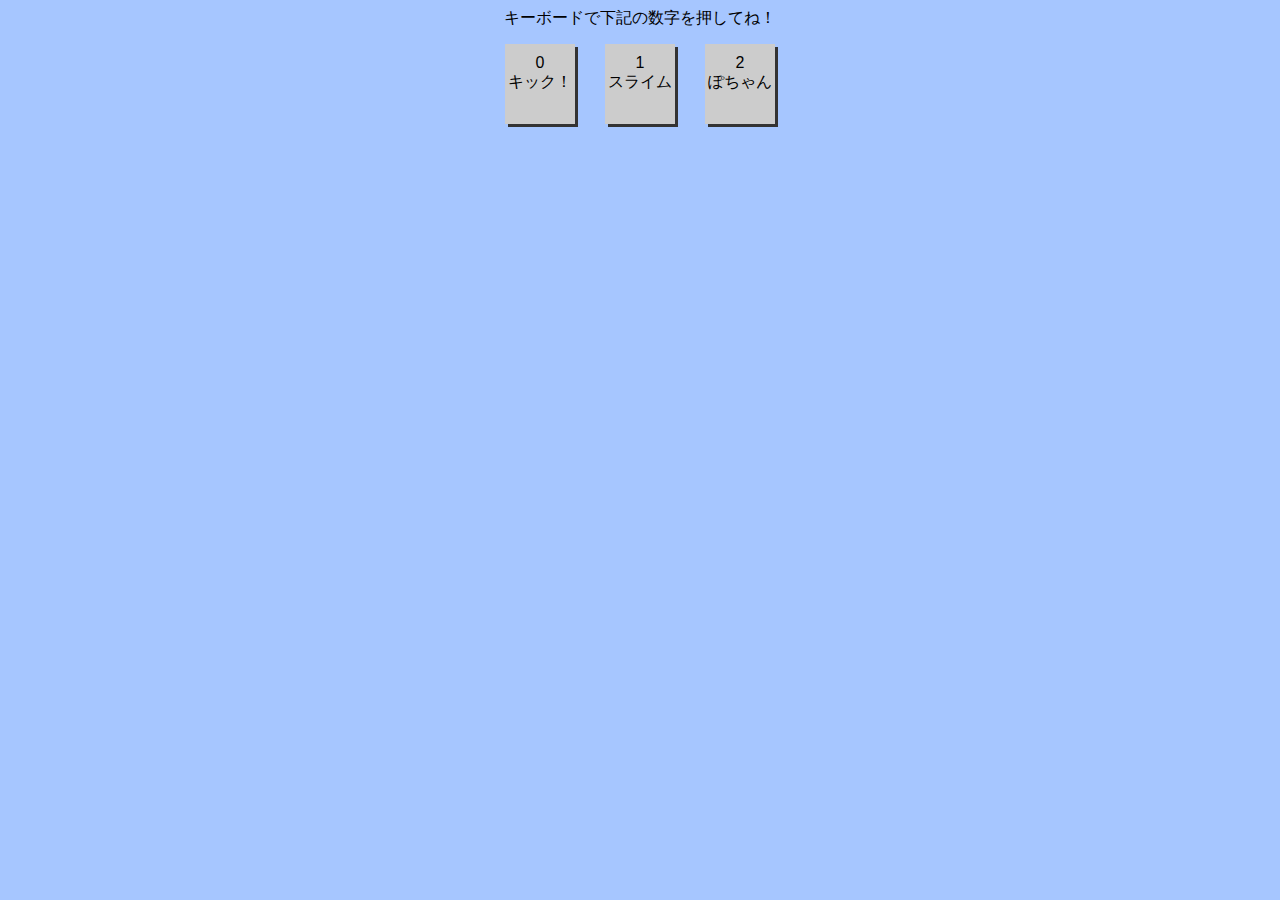
<file: 01_Typing/index.html>
<!DOCTYPE html>
<html lang="ja">
<head>
  <meta charset="UTF-8">
  <title>typing</title>
  <link rel="stylesheet" href="style.css">
</head>
<body>
    <div>キーボードで下記の数字を押してね！</div>
    <div class="keys">
        <div data-key="48" class="key">
            <span>0<br>キック！</span>
        </div>
        <div data-key="49" class="key">
            <span>1<br>スライム</span>
        </div>
        <div data-key="50" class="key">
            <span>2<br>ぽちゃん</span>
        </div>
    </div>

    <audio data-key="48" src="sounds/punch.mp3"></audio> 
    <audio data-key="49" src="sounds/slime.mp3"></audio> 
    <audio data-key="50" src="sounds/water-drop.mp3"></audio> 
<script>
    function removeTransition(e){
        if(e.propertyName !== "transform") return;
        this.classList.remove("playing");
    }

    function playSound(e){
        const audio = document.querySelector(`audio[data-key="${e.keyCode}"]`);
        const key = document.querySelector(`div[data-key="${e.keyCode}"]`);
        if(!audio) return;
        audio.currentTime = 0;
        audio.play();
        key.classList.add("playing");
    }

    const keys = document.querySelectorAll(".key");
    keys.forEach(key => key.addEventListener("transitionend", removeTransition));
    window.addEventListener("keydown", playSound);
</script>
</body>
</html>
</file>
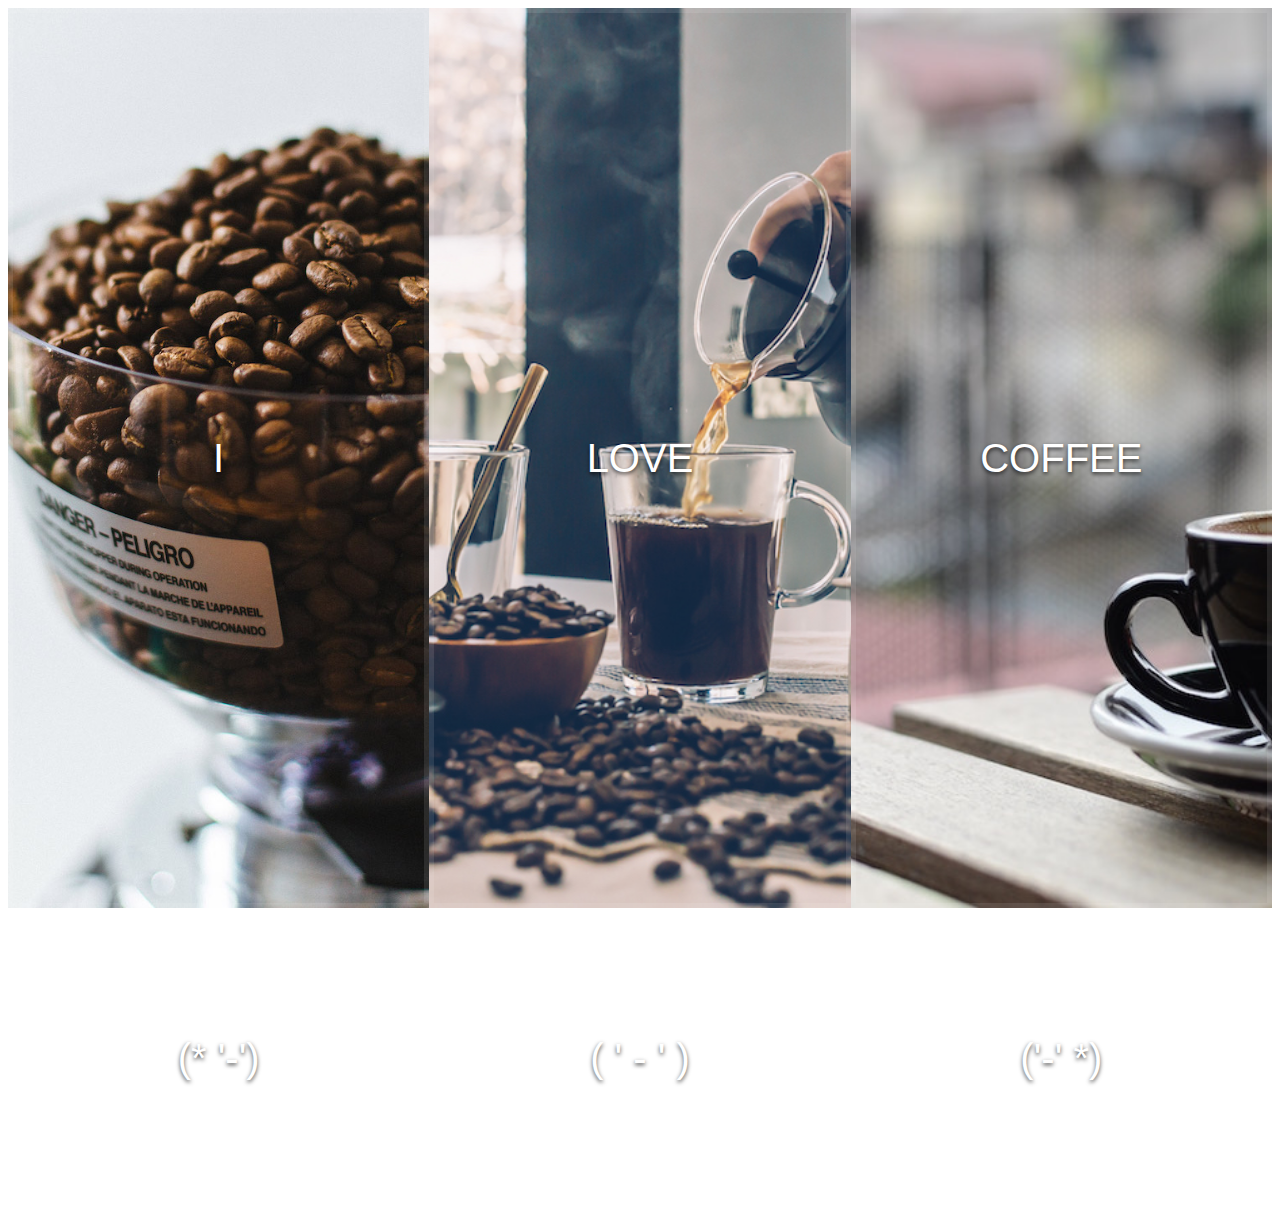
<file: 05_Panels/index.html>
<!DOCTYPE html>
<html lang="ja">
<head>
  <meta charset="UTF-8">
  <title>panel</title>
  <style>
    body {
        font-family: Hannotate TC,osaka,"MS PGothic",arial,helvetica,sans-serif;
    }
    .panels {
        min-height: 100vh;
        display: flex;
    }
    .panel {
        box-shadow: inset 0 0 0 5px rgba(255,255,255,0.1);
        text-align: center;
        font-size: 20px;
        color: white;
        transition: 
                font-size 0.7s cubic-bezier(0.61,-0.19, 0.7,-0.11),
                flex 0.7s cubic-bezier(0.61,-0.19, 0.7,-0.11),
                background 0.2s;
        background-size: cover;
        background-position: center;
        flex: 1;
        display: flex;
        flex-direction: column;
    }
    .panel p {
        font-size: 2em;
        text-shadow: 0 2px 4px rgba(0,0,0,0.72);
        margin: 0;
        transition: transform 0.5s;
        display: flex;
        flex: 1;
        justify-content: center;
        align-items: center;
    }
    .panel1 { background-image: url(img/01.jpg);}
    .panel2 { background-image: url(img/02.jpg);}
    .panel3 { background-image: url(img/03.jpg);}

    .panel > *:first-child {transform: translateY(-100%);}
    .panel.open-active > *:first-child {transform: translateY(0%);}
    .panel > *:last-child {transform: translateY(100%);}
    .panel.open-active > *:last-child {transform: translateY(0%);}
    .panel.open {
      flex: 5;
      font-size: 40px;
    }
  </style>
</head>
<body>
    <div class="panels">
        <div class="panel panel1">
            <p>*</p>
            <p>I</p>
            <p>(* '-')</p>
        </div>
        <div class="panel panel2">
            <p>*</p>
            <p>LOVE</p>
            <p>( ' - ' )</p>
        </div>
        <div class="panel panel3">
            <p>*</p>
            <p>COFFEE</p>
            <p>('-' *)</p>
        </div>
    </div>
<script>
    function openFunc(){
        this.classList.toggle("open");
    }
    function activeFunc(e){
        if(e.propertyName.includes('flex')) this.classList.toggle('open-active');
        // this.classList.toggle("open-active");
        console.log(e);
    }
    const panels = document.querySelectorAll(".panel");
    panels.forEach(panel => panel.addEventListener("click", openFunc));
    panels.forEach(panel => panel.addEventListener("transitionend", activeFunc));
</script>
</body>
</html>
</file>
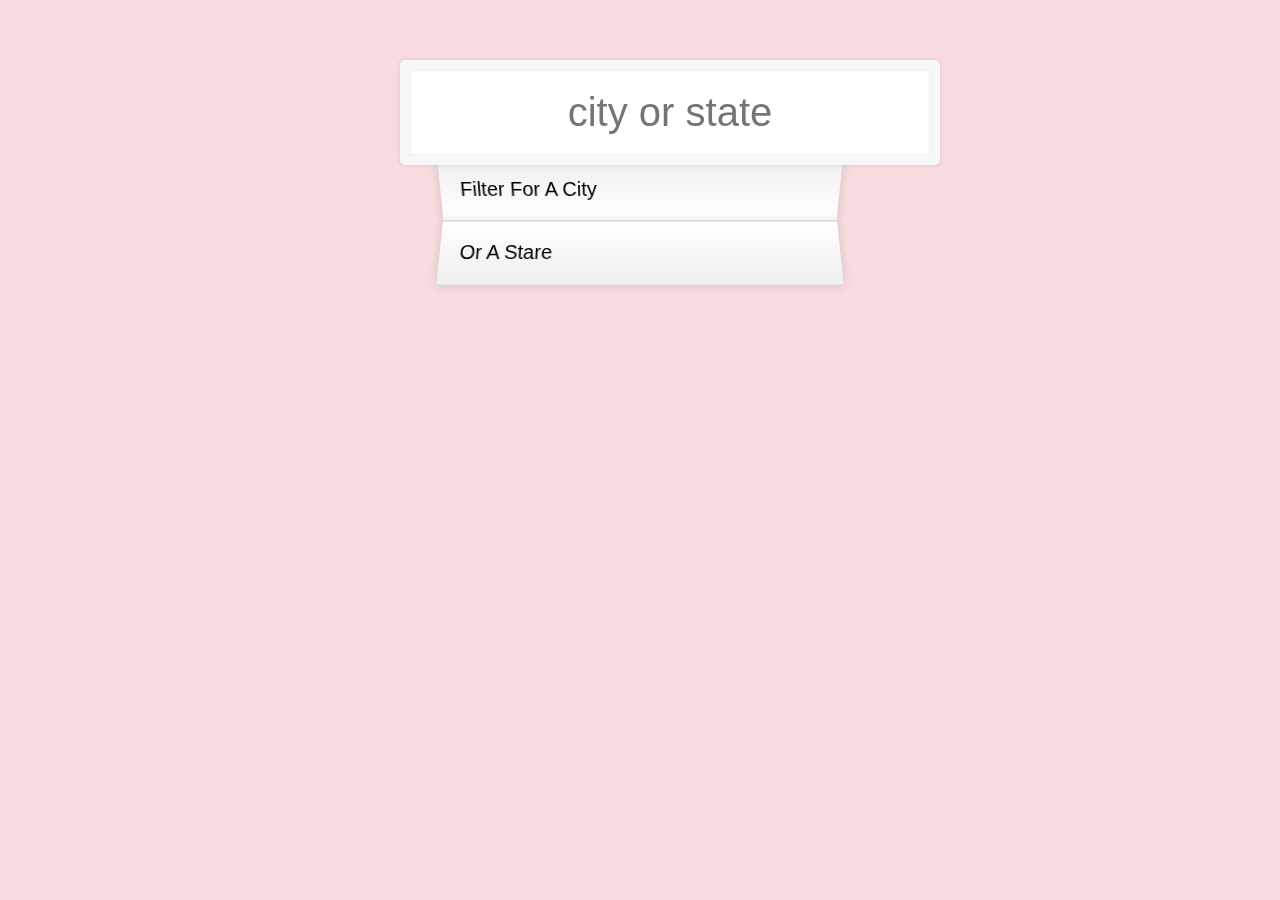
<file: 06_Ajax/index.html>
<!DOCTYPE html>
<html lang="ja">
<head>
  <meta charset="UTF-8">
  <title>ajax</title>
  <style>
    body {
        box-sizing: border-box;
        background: #f8dce0;
        font-family: Hannotate TC,osaka,"MS PGothic",arial,helvetica,sans-serif;
        font-size: 20px;
        font-weight: 200;
    }
    .form {
        max-width: 400px;
        margin: 50px auto;
    }
    input {
        width: 100%;
        padding: 20px;
    }
    input.search {
        margin: 0;
        text-align: center;
        outline: 0;
        border: 10px solid #F7F7F7;
        width: 120%;
        left: -10%;
        position: relative;
        top: 10px;
        z-index: 2;
        border-radius: 5px;
        font-size: 40px;
        box-shadow: 0 0 5px rgba(0, 0, 0, 0.12), inset 0 0 2px rgba(0, 0, 0, 0.19);
    }
    .suggest {
        margin: 0;
        padding: 0;
        position: relative;
    }
    .suggest li {
        background: white;
        list-style: none;
        border-bottom: 1px solid #D8D8D8;
        box-shadow: 0 0 10px rgba(0, 0, 0, 0.14);
        margin: 0;
        padding: 20px;
        transition: background 0.2s;
        display: flex;
        justify-content: space-between;
        text-transform: capitalize;
    }
    .suggest li:nth-child(even) {
        transform: perspective(100px) rotateX(3deg) translateY(2px) scale(1.001);
        background: linear-gradient(to bottom,  #ffffff 0%,#EFEFEF 100%);
    }

    .suggest li:nth-child(odd) {
        transform: perspective(100px) rotateX(-3deg) translateY(3px);
        background: linear-gradient(to top,  #ffffff 0%,#EFEFEF 100%);
    }

    span.population {
        font-size: 15px;
    }

    .hl {
        background: #ffc600;
    }
  </style>
</head>
<body>
    <form class="form">
        <input type="text" class="search" placeholder="city or state">
        <ul class="suggest">
            <li>Filter for A city</li>
            <li>Or A stare</li>
        </ul>
    </form>
    <!-- <div id="holiday"></div> -->
<script>
    const endpoint = 'https://gist.githubusercontent.com/Miserlou/c5cd8364bf9b2420bb29/raw/2bf258763cdddd704f8ffd3ea9a3e81d25e2c6f6/cities.json';
    const cities = [];

    fetch(endpoint)
        .then(data => data.json())
        .then(json => cities.push(...json));

    function findMatch(word, cities) {
        return cities.filter(place => {
            const regex = new RegExp(word, 'gi');
            return place.city.match(regex) || place.state.match(regex);
        });
    }

    function displayMatches() {
        const matchArray = findMatch(this.value, cities);
        const html = matchArray.map(place => {
            return `
                <li>${place.city} <span>${place.state}</span></li>
            `;
        }).join("");
        suggestions.innerHTML = html;
        console.log(matchArray);

    }

    const searchInput = document.querySelector(".search");
    const suggestions = document.querySelector(".suggest");

    searchInput.addEventListener("change", displayMatches);
    searchInput.addEventListener("keyup", displayMatches);


    
// var holiday = document.getElementById('holiday');

// //祝日一覧API
// fetch("https://holidays-jp.github.io/api/v1/date.json")
// .then(response=>{
//     if(response.ok){
//         return response.text();
//     }else{
//         return Promise.reject(new Error('エラーです'));
//     }
// })
// .then(response =>{
//     var objRes = JSON.parse(response);
//     console.log(objRes);
//     Object.keys(objRes).forEach(function(key){
//         holiday.innerHTML += objRes[key] + "は" + key + "<br>";
//     });
// })

</script>
</body>
</html>
</file>
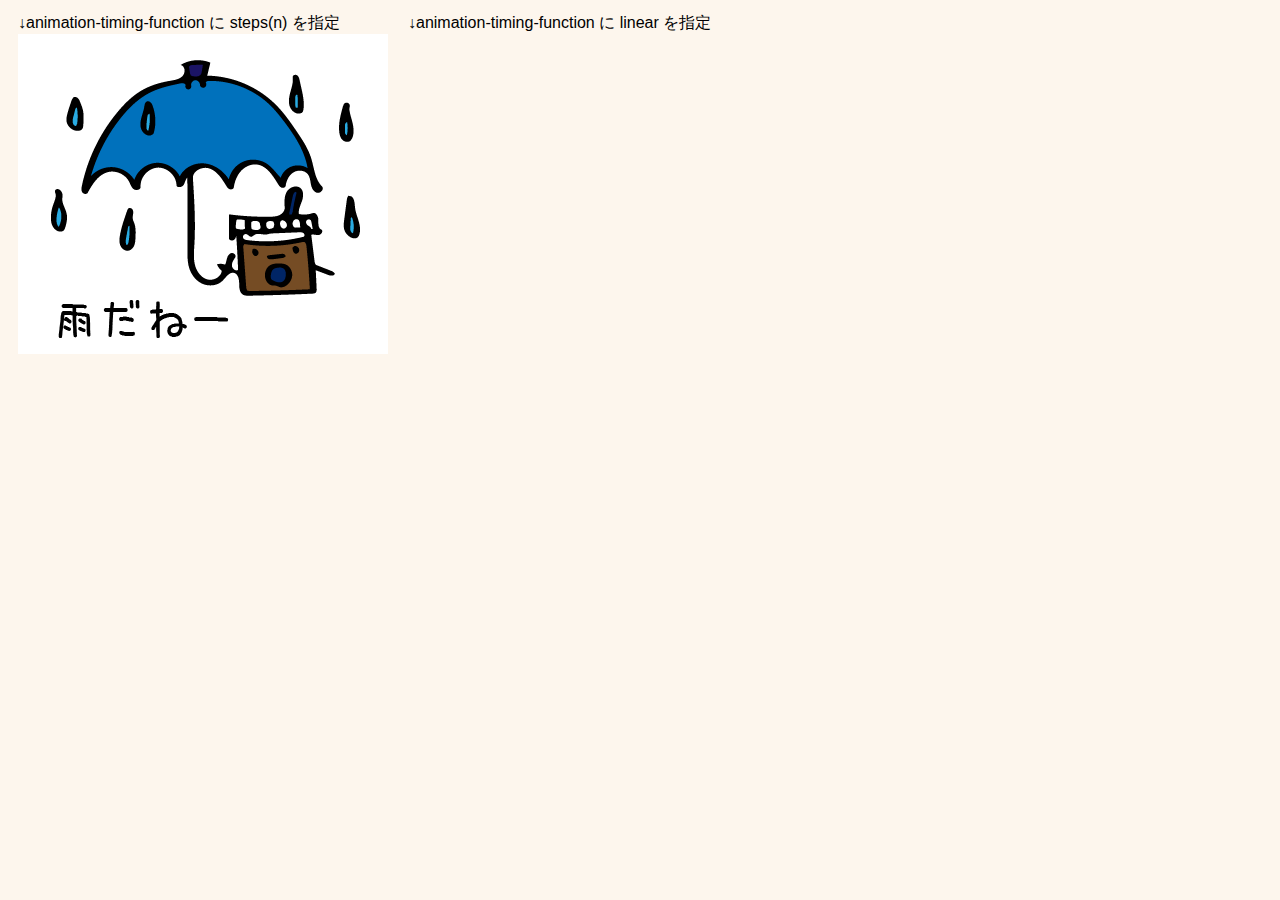
<file: animation/index.html>
<!DOCTYPE html>
<html lang="ja">
<head>
  <meta charset="UTF-8">
  <title>panel</title>
  <style>
    body {
        font-family: Hannotate TC,osaka,"MS PGothic",arial,helvetica,sans-serif;
        background-color: rgba(250, 235, 215, 0.448);
    }
    .flex {
      display: flex;
    }
    .wrap {
      margin: 5px 10px;
    }
    .rain {
      animation: rain 2s steps(2) infinite;
      background: url("img/rain.png") no-repeat;
      width: 370px;
      height: 320px;
    }
    @keyframes rain {
      0% {background-position-x: 0; }
      100% {background-position-x: -740px; }
    }
    .rains {
      position: relative;
    }
    img {
      animation: rains 2s linear infinite;
      opacity: 0;
      top: 0;
    }
    .rain2 {
      animation-delay: 1s;
      position: absolute;
      display: block;
    }
    @keyframes rains {
      0% {opacity: 0; }
      100% {opacity: 1; }
    }
  </style>
</head>
<body>
  <div class="flex">
    <div class="wrap">
      <div class="memo">↓animation-timing-function に steps(n) を指定</div>
      <div class="rain"></div>
    </div>
    <div class="wrap">
      <div class="memo">↓animation-timing-function に linear を指定</div>
      <div class="rains">
        <img class="rain1" src="img/rain1.png">
        <img class="rain2" src="img/rain2.png">
      </div>
    </div>
  </div>
<script>
    
</script>
</body>
</html>
</file>
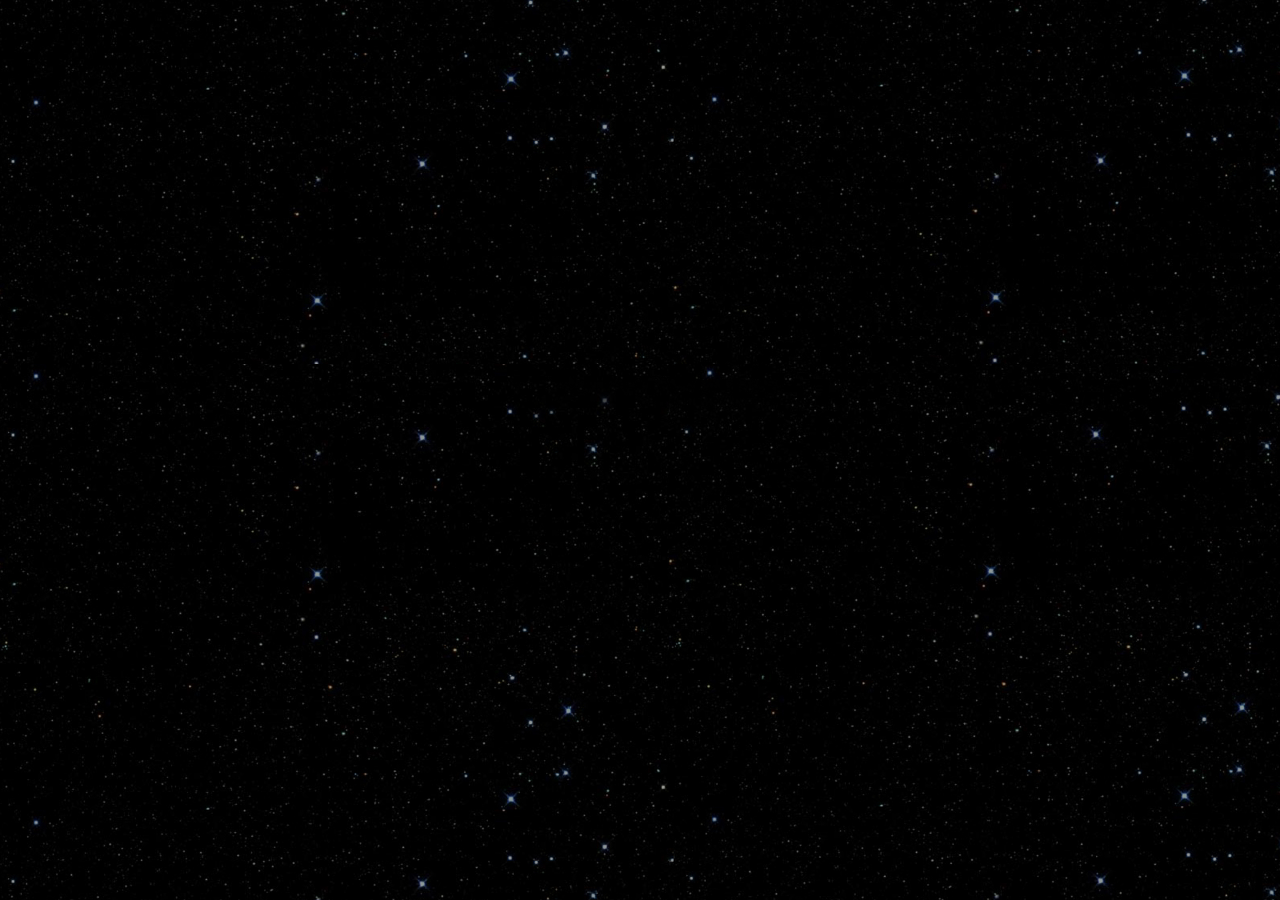
<file: text_flow/index.html>
<!DOCTYPE html>
<html lang="ja">
  <head>
    <meta charset="UTF-8" />
    <title>text flow</title>
    <link href="https://fonts.googleapis.com/css2?family=Ubuntu:wght@700&display=swap" rel="stylesheet" />
    <link href="https://fonts.googleapis.com/css?family=Noto+Sans+JP" rel="stylesheet" />
    <style>
      body {
        font-family: 'Noto Sans JP';
        font-size: 24px;
        font-weight: 200;
        background: #000;
        box-sizing: border-box;
        color: #ffc107;
        background: url('./bg.jpg') center center;
        background-size: cover;
        width: 100%;
        height: 100%;
      }
      #wrap {
        font-family: 'Noto Sans JP';
        transform: perspective(300px) rotateX(25deg);
        position: absolute;
        width: 19em;
        height: 50em;
        bottom: 0;
        left: 50%;
        margin-left: -9em;
        font-size: 250%;
        font-weight: bold;
        text-align: justify;
        overflow: hidden;
        transform-origin: 50% 100%;
      }

      #wrap:after {
        position: absolute;
        content: ' ';
        left: 0;
        right: 0;
        top: 0;
        bottom: 60%;
        background-image: -webkit-linear-gradient(top, rgba(0, 0, 0, 1) 0%, transparent 100%);
        pointer-events: none;
      }

      #textAnimation {
        position: absolute;
        top: 100%;
      }
      .text {
        animation: scroll 240s linear 4s;
      }

      .right {
        text-align: right;
      }

      .center {
        text-align: center;
      }

      .wait {
        height: 130px;
      }

      @keyframes scroll {
        0% {
          top: 100%;
        }

        100% {
          top: -210%;
        }
      }

      #openingAnimation {
        font-family: 'Ubuntu', sans-serif;
        position: absolute;
        width: 100%;
        left: 40%;
        top: -10%;
        font-size: 20em;
        text-align: center;
        margin-top: 10%;
        margin-left: -1.3em;
        line-height: 0.7em;
        letter-spacing: -0.05em;
        color: #000;
        text-shadow: -4px -4px 0 #ff0, 4px -4px 0 #ff0, -4px 4px 0 #ff0, 4px 4px 0 #ff0;
        opacity: 0;
        z-index: 1;
      }
      .title {
        -webkit-animation: logo 10s ease-out 2.5s;
        -moz-animation: logo 10s ease-out 2.5s;
        -ms-animation: logo 10s ease-out 2.5s;
        -o-animation: logo 10s ease-out 2.5s;
        animation: logo 10s ease-out 2.5s;
      }

      @-webkit-keyframes logo {
        0% {
          -webkit-transform: scale(1);
          opacity: 1;
        }

        50% {
          opacity: 1;
        }

        100% {
          -webkit-transform: scale(0.1);
          opacity: 0;
        }
      }

      @-moz-keyframes logo {
        0% {
          -moz-transform: scale(1);
          opacity: 1;
        }

        50% {
          opacity: 1;
        }

        100% {
          -moz-transform: scale(0.1);
          opacity: 0;
        }
      }

      @-ms-keyframes logo {
        0% {
          -ms-transform: scale(1);
          opacity: 1;
        }

        50% {
          opacity: 1;
        }

        100% {
          -ms-transform: scale(0.1);
          opacity: 0;
        }
      }

      @-o-keyframes logo {
        0% {
          -o-transform: scale(1);
          opacity: 1;
        }

        50% {
          opacity: 1;
        }

        100% {
          -o-transform: scale(0.1);
          opacity: 0;
        }
      }

      @keyframes logo {
        0% {
          transform: scale(1);
          opacity: 1;
        }

        50% {
          opacity: 1;
        }

        100% {
          transform: scale(0.1);
          opacity: 0;
        }
      }
      #btn {
        width: 10%;
        height: 10%;
        background-color: rgba(0, 0, 0, 0);
        position: absolute;
        top: 0;
        right: 0;
      }
      #btn:hover {
        background-color: rgba(255, 255, 255, 0.1);
      }
    </style>
  </head>

  <body>
    <h1 id="openingAnimation">Code Chrysalis</h1>
    <div id="wrap">
      <div id="textAnimation">
        <p class="wait"></p>
        <p class="center">Episode CCJ1</p>
        <p class="center">Welcome to Code Chrysalis!!</p>
        <p>みなさんは 入学試験、プリコースを無事終え、今日からいよいよImmersiveクラスが始まります。</p>
        <p>今日から12週間、様々なことがみんなさんを待ち受けています。</p>
        <p>
          嬉しいこと、楽しいこと、サプライズ！！時にはフラストレーションが溜まって逃げ出したくなることもあるかもしれません。
        </p>
        <p>けど、そんな時は今の気持ちを思い出してください。</p>
        <p>12週間後のみなさんに会えるのを私たちも心から楽しみにしています。</p>
        <p></p>
        <p class="center">Japanese Immersive 第１期</p>
        <p>この記念すべき今日という日をみなさんと一緒に迎えることができて、スタッフ一同とても嬉しく思います。</p>
        <p>May the Force be with you....</p>
        <p class="right">4th May, 2020 Code Chrysalis</p>
      </div>
    </div>
    <div id="btn"></div>
    <script>
      const btn = document.getElementById('btn');
      const textAnimation = document.getElementById('textAnimation');
      const openingAnimation = document.getElementById('openingAnimation');
      btn.addEventListener('click', () => {
        textAnimation.classList.add('text');
        openingAnimation.classList.add('title');
      });
    </script>
  </body>
</html>
</file>
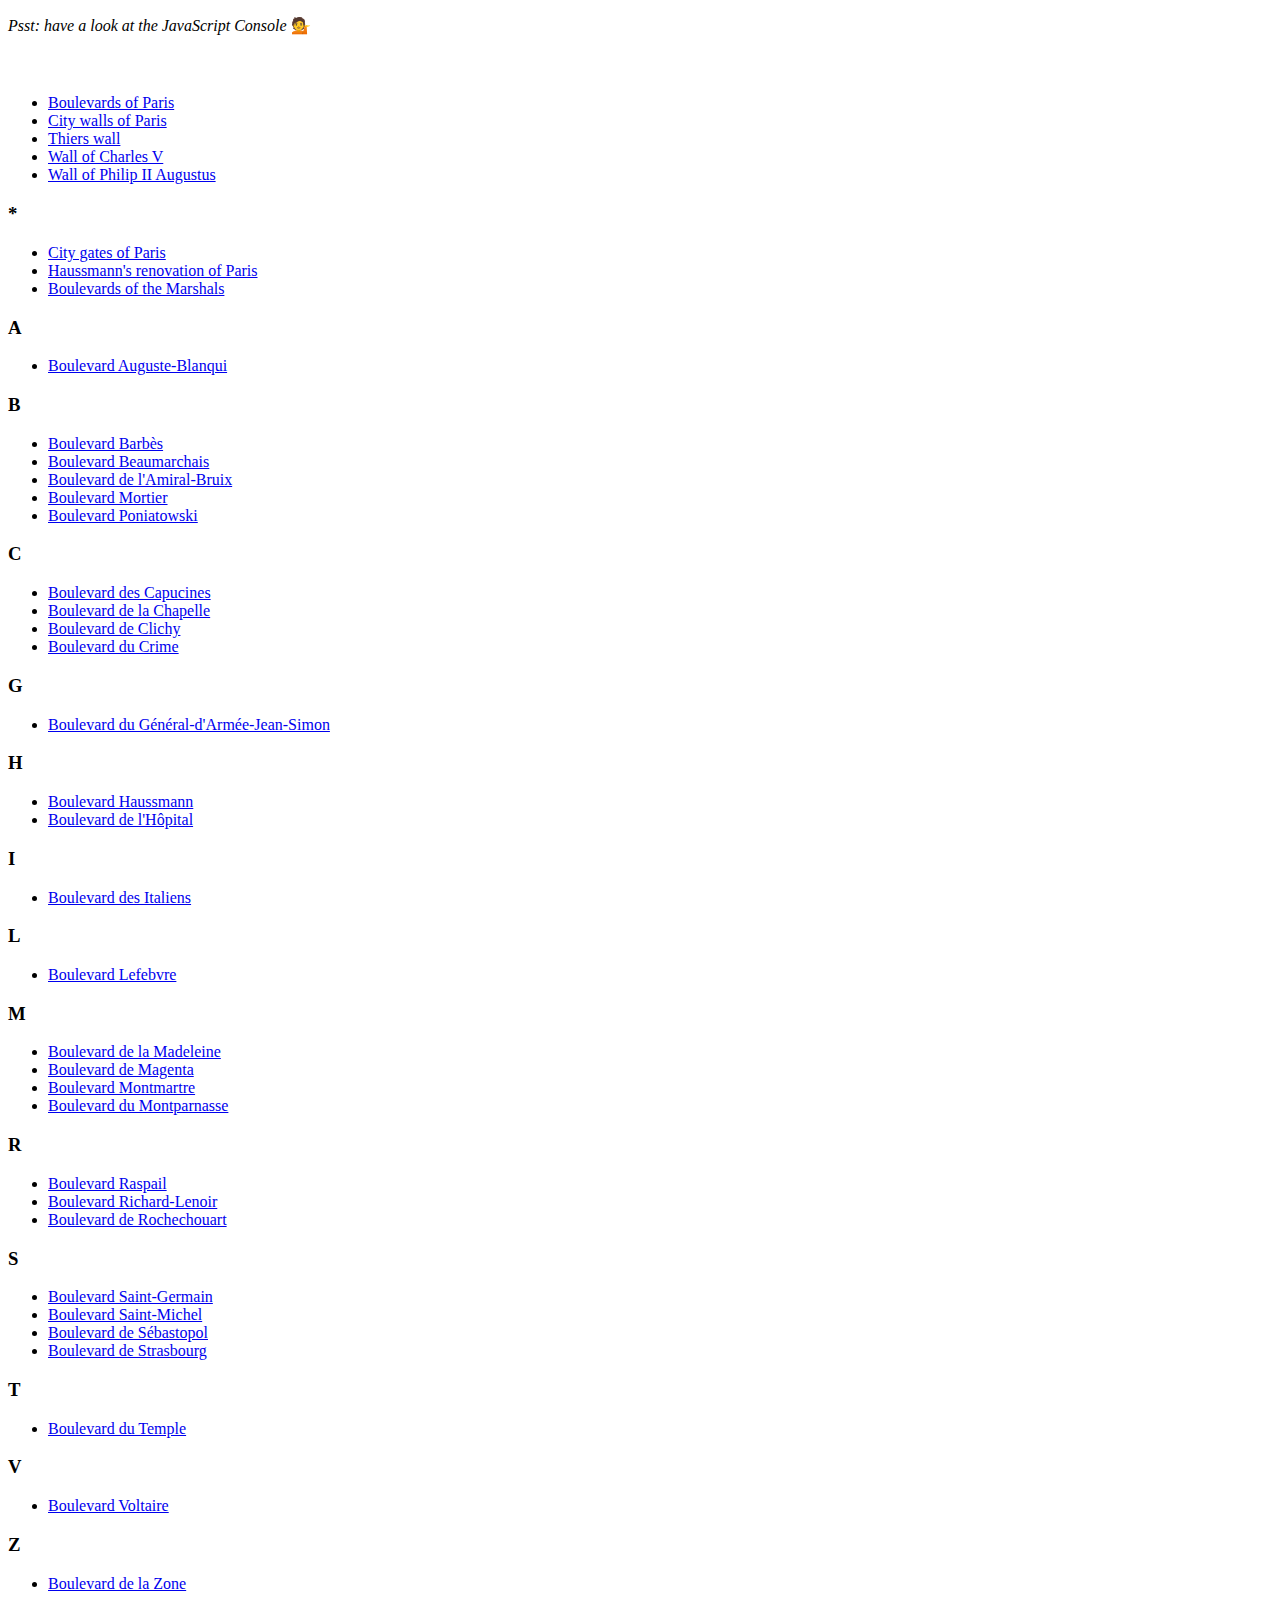
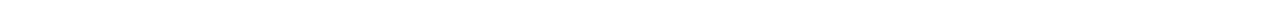
<file: other/04.html>
<!DOCTYPE html>
<html lang="en">
<head>
  <meta charset="UTF-8">
  <title>Array Cardio 💪</title>
</head>
<body>
  <p><em>Psst: have a look at the JavaScript Console</em> 💁</p>
  <div class="mw-category"><div class="mw-category-group"><h3>&nbsp;</h3>
    <ul><li><a href="/wiki/Boulevards_of_Paris" title="Boulevards of Paris">Boulevards of Paris</a></li>
    <li><a href="/wiki/City_walls_of_Paris" title="City walls of Paris">City walls of Paris</a></li>
    <li><a href="/wiki/Thiers_wall" title="Thiers wall">Thiers wall</a></li>
    <li><a href="/wiki/Wall_of_Charles_V" title="Wall of Charles V">Wall of Charles V</a></li>
    <li><a href="/wiki/Wall_of_Philip_II_Augustus" title="Wall of Philip II Augustus">Wall of Philip II Augustus</a></li></ul></div><div class="mw-category-group"><h3>*</h3>
    <ul><li><a href="/wiki/City_gates_of_Paris" title="City gates of Paris">City gates of Paris</a></li>
    <li><a href="/wiki/Haussmann%27s_renovation_of_Paris" title="Haussmann's renovation of Paris">Haussmann's renovation of Paris</a></li>
    <li><a href="/wiki/Boulevards_of_the_Marshals" title="Boulevards of the Marshals">Boulevards of the Marshals</a></li></ul></div><div class="mw-category-group"><h3>A</h3>
    <ul><li><a href="/wiki/Boulevard_Auguste-Blanqui" title="Boulevard Auguste-Blanqui">Boulevard Auguste-Blanqui</a></li></ul></div><div class="mw-category-group"><h3>B</h3>
    <ul><li><a href="/wiki/Boulevard_Barb%C3%A8s" title="Boulevard Barbès">Boulevard Barbès</a></li>
    <li><a href="/wiki/Boulevard_Beaumarchais" title="Boulevard Beaumarchais">Boulevard Beaumarchais</a></li>
    <li><a href="/wiki/Boulevard_de_l%27Amiral-Bruix" title="Boulevard de l'Amiral-Bruix">Boulevard de l'Amiral-Bruix</a></li>
    <li><a href="/wiki/Boulevard_Mortier" title="Boulevard Mortier">Boulevard Mortier</a></li>
    <li><a href="/wiki/Boulevard_Poniatowski" title="Boulevard Poniatowski">Boulevard Poniatowski</a></li></ul></div><div class="mw-category-group"><h3>C</h3>
    <ul><li><a href="/wiki/Boulevard_des_Capucines" title="Boulevard des Capucines">Boulevard des Capucines</a></li>
    <li><a href="/wiki/Boulevard_de_la_Chapelle" title="Boulevard de la Chapelle">Boulevard de la Chapelle</a></li>
    <li><a href="/wiki/Boulevard_de_Clichy" title="Boulevard de Clichy">Boulevard de Clichy</a></li>
    <li><a href="/wiki/Boulevard_du_Crime" title="Boulevard du Crime">Boulevard du Crime</a></li></ul></div><div class="mw-category-group"><h3>G</h3>
    <ul><li><a href="/wiki/Boulevard_du_G%C3%A9n%C3%A9ral-d%27Arm%C3%A9e-Jean-Simon" title="Boulevard du Général-d'Armée-Jean-Simon">Boulevard du Général-d'Armée-Jean-Simon</a></li></ul></div><div class="mw-category-group"><h3>H</h3>
    <ul><li><a href="/wiki/Boulevard_Haussmann" title="Boulevard Haussmann">Boulevard Haussmann</a></li>
    <li><a href="/wiki/Boulevard_de_l%27H%C3%B4pital" title="Boulevard de l'Hôpital">Boulevard de l'Hôpital</a></li></ul></div><div class="mw-category-group"><h3>I</h3>
    <ul><li><a href="/wiki/Boulevard_des_Italiens" title="Boulevard des Italiens">Boulevard des Italiens</a></li></ul></div><div class="mw-category-group"><h3>L</h3>
    <ul><li><a href="/wiki/Boulevard_Lefebvre" title="Boulevard Lefebvre">Boulevard Lefebvre</a></li></ul></div><div class="mw-category-group"><h3>M</h3>
    <ul><li><a href="/wiki/Boulevard_de_la_Madeleine" title="Boulevard de la Madeleine">Boulevard de la Madeleine</a></li>
    <li><a href="/wiki/Boulevard_de_Magenta" title="Boulevard de Magenta">Boulevard de Magenta</a></li>
    <li><a href="/wiki/Boulevard_Montmartre" title="Boulevard Montmartre">Boulevard Montmartre</a></li>
    <li><a href="/wiki/Boulevard_du_Montparnasse" title="Boulevard du Montparnasse">Boulevard du Montparnasse</a></li></ul></div><div class="mw-category-group"><h3>R</h3>
    <ul><li><a href="/wiki/Boulevard_Raspail" title="Boulevard Raspail">Boulevard Raspail</a></li>
    <li><a href="/wiki/Boulevard_Richard-Lenoir" title="Boulevard Richard-Lenoir">Boulevard Richard-Lenoir</a></li>
    <li><a href="/wiki/Boulevard_de_Rochechouart" title="Boulevard de Rochechouart">Boulevard de Rochechouart</a></li></ul></div><div class="mw-category-group"><h3>S</h3>
    <ul><li><a href="/wiki/Boulevard_Saint-Germain" title="Boulevard Saint-Germain">Boulevard Saint-Germain</a></li>
    <li><a href="/wiki/Boulevard_Saint-Michel" title="Boulevard Saint-Michel">Boulevard Saint-Michel</a></li>
    <li><a href="/wiki/Boulevard_de_S%C3%A9bastopol" title="Boulevard de Sébastopol">Boulevard de Sébastopol</a></li>
    <li><a href="/wiki/Boulevard_de_Strasbourg" title="Boulevard de Strasbourg">Boulevard de Strasbourg</a></li></ul></div><div class="mw-category-group"><h3>T</h3>
    <ul><li><a href="/wiki/Boulevard_du_Temple" title="Boulevard du Temple">Boulevard du Temple</a></li></ul></div><div class="mw-category-group"><h3>V</h3>
    <ul><li><a href="/wiki/Boulevard_Voltaire" title="Boulevard Voltaire">Boulevard Voltaire</a></li></ul></div><div class="mw-category-group"><h3>Z</h3>
    <ul><li><a href="/wiki/Boulevard_de_la_Zone" title="Boulevard de la Zone">Boulevard de la Zone</a></li></ul></div></div>
  <script>
    // Get your shorts on - this is an array workout!
    // ## Array Cardio Day 1
    // Some data we can work with
    const inventors = [
      { first: 'Albert', last: 'Einstein', year: 1879, passed: 1955 },
      { first: 'Isaac', last: 'Newton', year: 1643, passed: 1727 },
      { first: 'Galileo', last: 'Galilei', year: 1564, passed: 1642 },
      { first: 'Marie', last: 'Curie', year: 1867, passed: 1934 },
      { first: 'Johannes', last: 'Kepler', year: 1571, passed: 1630 },
      { first: 'Nicolaus', last: 'Copernicus', year: 1473, passed: 1543 },
      { first: 'Max', last: 'Planck', year: 1858, passed: 1947 },
      { first: 'Katherine', last: 'Blodgett', year: 1898, passed: 1979 },
      { first: 'Ada', last: 'Lovelace', year: 1815, passed: 1852 },
      { first: 'Sarah E.', last: 'Goode', year: 1855, passed: 1905 },
      { first: 'Lise', last: 'Meitner', year: 1878, passed: 1968 },
      { first: 'Hanna', last: 'Hammarström', year: 1829, passed: 1909 }
    ];
    const people = ['Beck, Glenn', 'Becker, Carl', 'Beckett, Samuel', 'Beddoes, Mick', 'Beecher, Henry', 'Beethoven, Ludwig', 'Begin, Menachem', 'Belloc, Hilaire', 'Bellow, Saul', 'Benchley, Robert', 'Benenson, Peter', 'Ben-Gurion, David', 'Benjamin, Walter', 'Benn, Tony', 'Bennington, Chester', 'Benson, Leana', 'Bent, Silas', 'Bentsen, Lloyd', 'Berger, Ric', 'Bergman, Ingmar', 'Berio, Luciano', 'Berle, Milton', 'Berlin, Irving', 'Berne, Eric', 'Bernhard, Sandra', 'Berra, Yogi', 'Berry, Halle', 'Berry, Wendell', 'Bethea, Erin', 'Bevan, Aneurin', 'Bevel, Ken', 'Biden, Joseph', 'Bierce, Ambrose', 'Biko, Steve', 'Billings, Josh', 'Biondo, Frank', 'Birrell, Augustine', 'Black, Elk', 'Blair, Robert', 'Blair, Tony', 'Blake, William'];
    // Array.prototype.filter()
    // 1. Filter the list of inventors for those who were born in the 1500's
    const fifteen = inventors.filter(item => (item.year >= 1500 && item.year < 1600));
    console.table(fifteen);
    
    // Array.prototype.map()
    // 2. Give us an array of the inventors' first and last names
    const fullName = inventors.map(item => `${item.first} ${item.last}`);
    console.table(fullName);
    
    // Array.prototype.sort()
    // 3. Sort the inventors by birthdate, oldest to youngest
    const birth = inventors.sort((a, b) => (a.year > b.year) ? 1 : -1);
    console.table(birth);

    // Array.prototype.reduce()
    // 4. How many years did all the inventors live?
    const totalYear = inventors.reduce((total, item) => {
        return total + (item.passed - item.year);
    }, 0);
    console.log(totalYear);
    
    // 5. Sort the inventors by years lived
    const livedYear = inventors.sort((a, b) => {
        let aYear = a.passed - a.year;
        let bYear = b.passed - b.year;
        return(aYear > bYear) ? -1 : 1;
    });
    console.log(livedYear);
    
    // 6. create a list of Boulevards in Paris that contain 'de' anywhere in the name
    // https://en.wikipedia.org/wiki/Category:Boulevards_in_Paris
    const lists = [...document.querySelectorAll(".mw-category-group li a")];
    const de = lists
            .map(list => list.textContent)
            .filter(item => item.includes("de"));
    console.log(de);
    
    // 7. sort Exercise
    // Sort the people alphabetically by last name
    const lastName = people.sort((a,b) => (a > b) ? 1 : -1);
    console.table(lastName);
    
    // 8. Reduce Exercise
    // Sum up the instances of each of these
    const data = ['car', 'car', 'truck', 'truck', 'bike', 'walk', 'car', 'van', 'bike', 'walk', 'car', 'van', 'car', 'truck' ];
    const obj = data.reduce((obj, data) => {
        (!obj[data]) ? obj[data] = 1 : obj[data]++;
        return obj;
    }, {});
    console.log(obj);
  </script>
</body>
</html>
</file>
<file: 01_Typing/style.css>
body {
    font-family: Hannotate TC,osaka,"MS PGothic",arial,helvetica,sans-serif;
    background-color: rgb(166, 198, 255);
    text-align: center;
}
.keys {
    display: flex;
    align-items: center;
    justify-content: center;
    text-align: center;
}
.key {
    width: 70px;
    height: 70px;
    background: #ccc;
    box-shadow: #333 3px 3px;
    margin: 15px;
    padding-top: 10px;
    transition: all 0.2s ease;
}
.playing {
    border: 3px solid rgb(183, 218, 255);
    background: rgb(181, 200, 220);
    transform: scale(1.2);
}
</file>
